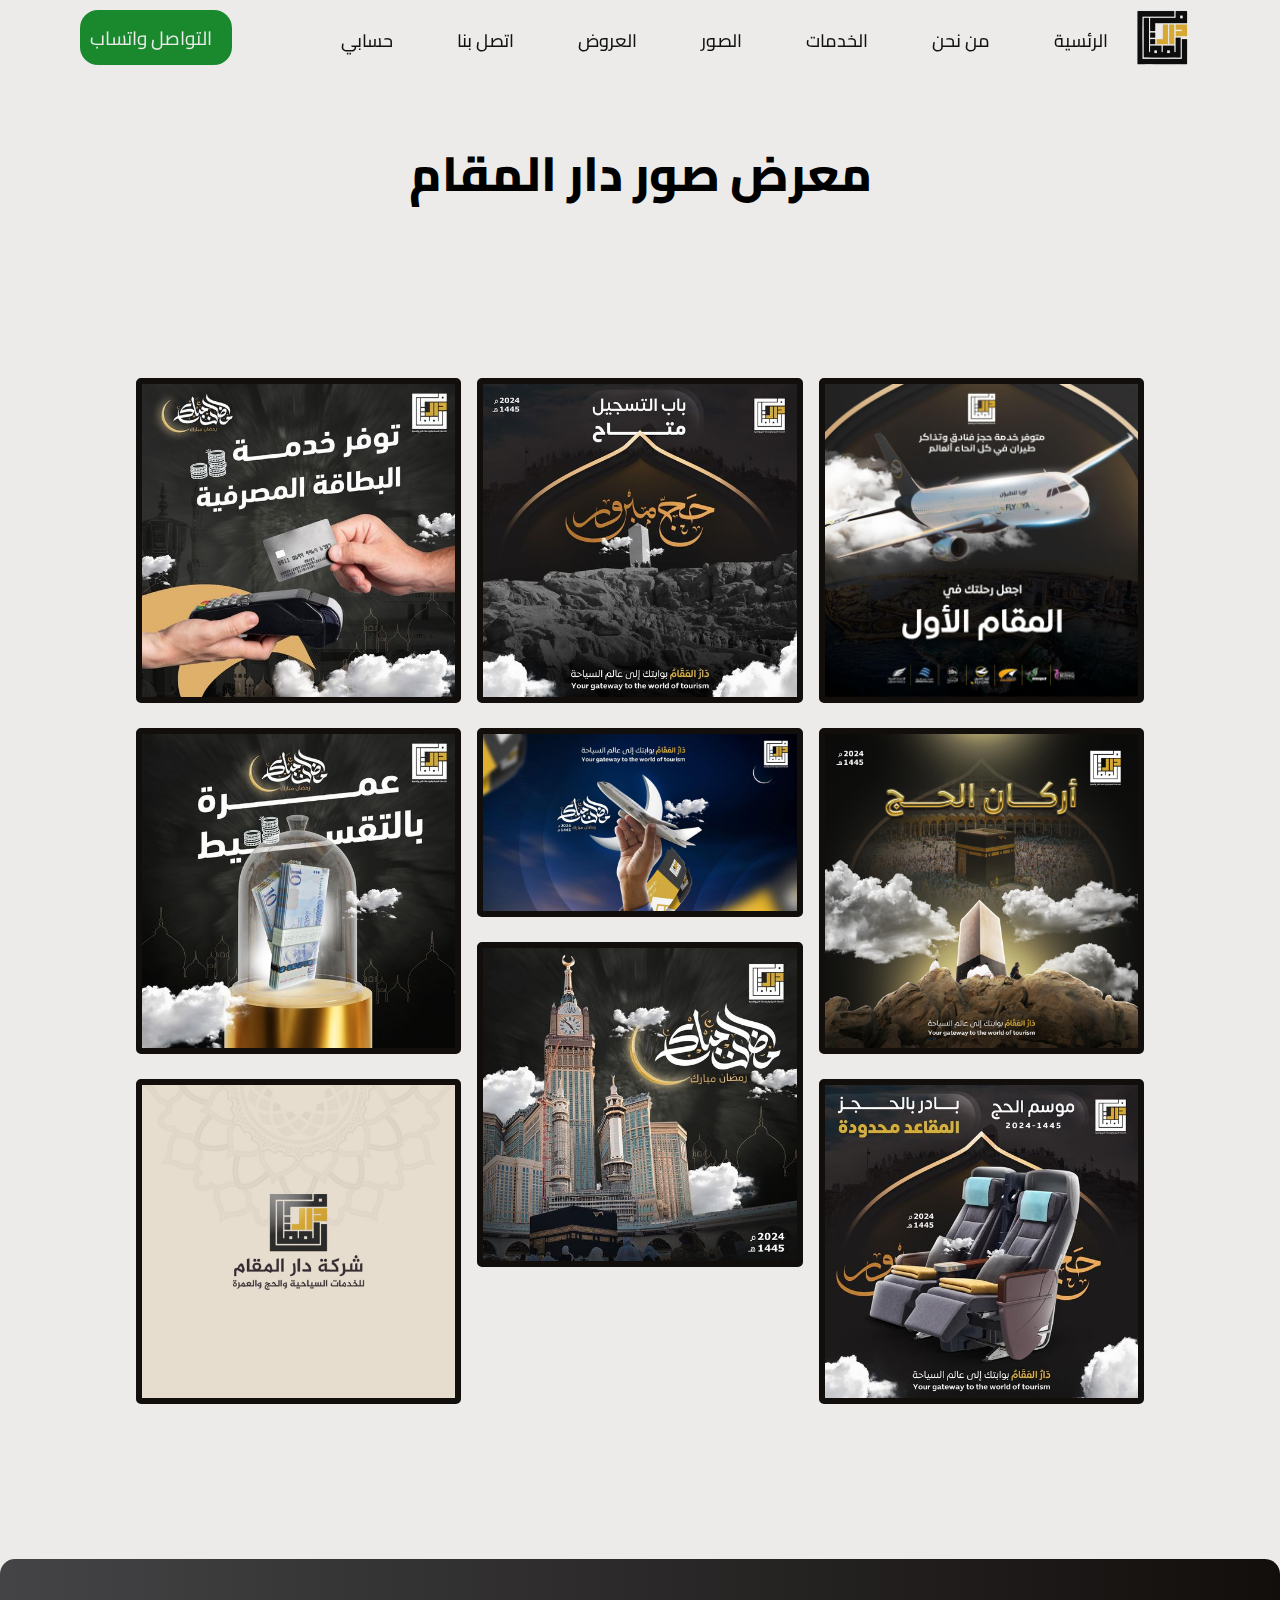
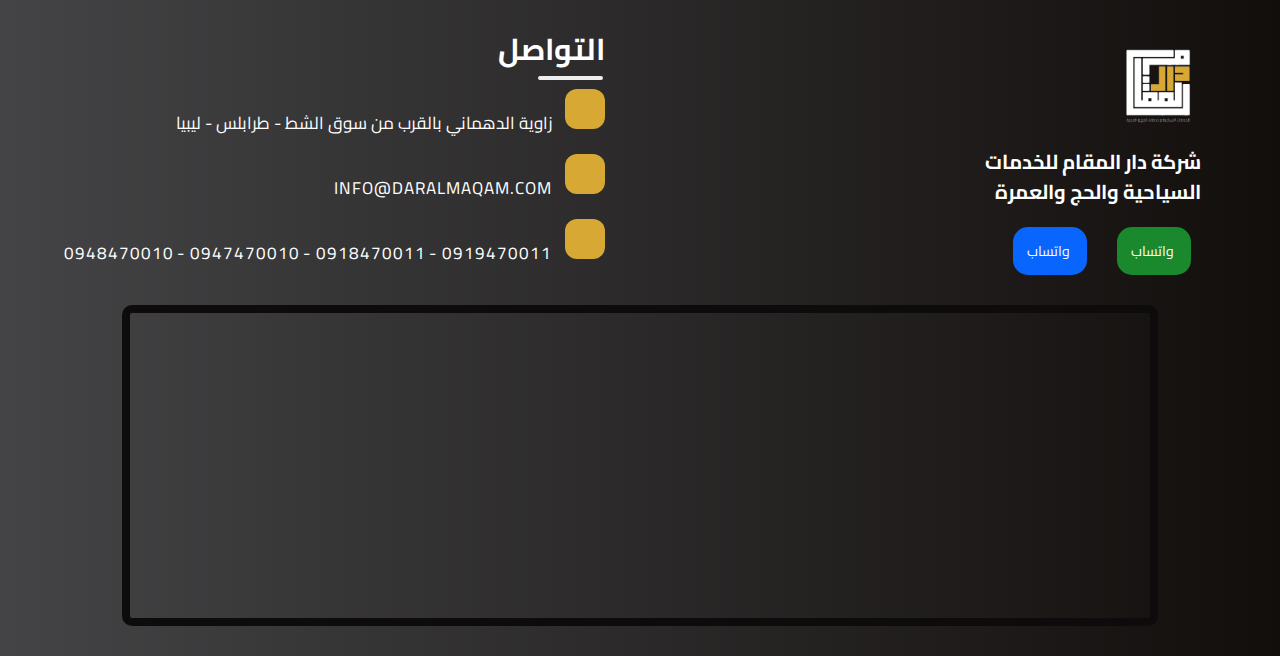
<file: gallery.html>
<!DOCTYPE html>
<html lang="ar" dir="rtl">

<head>
    <meta charset="UTF-8">
    <meta name="viewport" content="width=device-width, initial-scale=1.0">
    <meta name="description" content="دار المقام للخدمات السياحية وخدمات الحج والعمرة">
    <meta name="keywords" content="دار المقام| للخدمات السياحية | خدمات الحج |العمرة">
    <!--===========Ic.on Title ===========-->
    <link rel="icon" href="images/Screenshot 2024-06-11 222110.png" type="image/x-icon">
    <!--===========Font Awesome===========-->
    <link rel="stylesheet" href="https://cdnjs.cloudflare.com/ajax/libs/font-awesome/6.5.2/css/all.min.css"
        integrity="sha512-SnH5WK+bZxgPHs44uWIX+LLJAJ9/2PkPKZ5QiAj6Ta86w+fsb2TkcmfRyVX3pBnMFcV7oQPJkl9QevSCWr3W6A=="
        crossorigin="anonymous" referrerpolicy="no-referrer" />
    <!--===========Google font===========-->
    <link rel="preconnect" href="https://fonts.googleapis.com">
    <link rel="preconnect" href="https://fonts.gstatic.com" crossorigin>
    <link href="https://fonts.googleapis.com/css2?family=Cairo:wght@200..1000&display=swap" rel="stylesheet">
    <!--===========CSS===========-->
    <link rel="stylesheet" href="css/style.css">
    <title>دار المقام</title>
</head>

<body style="background: #ecebea;">

    <header class="herader">
        <nav class="nav container">
            <div class="nav_data">
                <a href="index.html" class="nav_logo">
                    <img src="images/logo-black.png" alt="logo">
                </a>

                <div class="nav_toggle" id="nav-toggle">
                    <i class="fa-solid fa-bars nav_burger"></i>
                    <i class="fa-regular fa-circle-xmark nav_close"></i>
                </div>
            </div>
            <!--=========== NAV MENU ===========-->
            <div class="nav_menu" id="nav_menu">
                <ul class="nav_list">
                    <li><a href="index.html" class="nav_link active" style="color: #111;">الرئسية</a></li>
                    <li><a href="index.html#about-home" class="nav_link" style="color: #111;">من نحن</a></li>
                    <li><a href="index.html#free-services" class="nav_link" style="color: #111;">الخدمات</a></li>
                    <li><a href="gallery.html" class="nav_link" style="color: #111;">الصور</a></li>
                    <li><a href="offers.html" class="nav_link" style="color: #111;">العروض</a></li>
                    <li><a href="index.html#contact-us" class="nav_link" style="color: #111;">اتصل بنا</a></li>
                    <li class="dropdown_item">
                        <div class="nav_link" style="color: #111;">
                            حسابي <i class="fa-solid fa-angle-down dropdown_arrow"></i>
                        </div>
                        <ul class="dropdown_menu">
                            <li>
                                <a href="https://www.facebook.com/Daralmaqamlibya" class="dropdown_link"
                                    target="_blank">
                                    <i class="fa-brands fa-facebook"></i> الفيس بوك
                                </a>
                            </li>

                            <li>
                                <a href="#" class="dropdown_link">
                                    <i class="fa-brands fa-square-instagram"></i> الانستقرام
                                </a>
                            </li>
                        </ul>
                    </li>
                    <div class="contant-whatsapp">
                        <i class="fa-brands fa-whatsapp"></i>
                        <a href="https://api.whatsapp.com/send?phone=%2B218917470011&context=ARC0IERL8RMAoKm1QoV1NxkzSPsUXqAsVSPw6ANFDDKjl6V0702wB0JZ2GRkLevTdqlP2ETvdhvFRmsedG4zKR6DYTUXHzaNE9y65rXJ8aDEKXXxdB2EudEOCLQF74Vc92gJZi_9yNHvpBUSp3nmzf36ag&source=FB_Page&app=facebook&entry_point=page_cta"
                            target="_blank" class="title-whatsapp">التواصل واتساب</a>
                    </div>
                </ul>
            </div>
        </nav>
    </header>

    <!--=========== HEADER ===========-->
   <section>
    <h1>معرض صور دار المقام </h1>
            <div class="images-gallery">
                <div class="column">
                    <div>
                        <img src="images/imag-1.jpg" alt="img">
                    </div>
                    <div>
                        <img src="images/imag-2.jpg" alt="img">
                    </div>
                    <div>
                        <img src="images/imag-3.jpg" alt="img">
                    </div>
                </div>
                <div class="column">
                    <div>
                        <img src="images/imag-4.jpg" alt="img">
                    </div>
                    <div>
                        <img src="images/imag-5.jpg" alt="img">
                    </div>
                    <div>
                        <img src="images/imag-6.jpg" alt="img">
                    </div>
                </div>
                <div class="column">
                    <div>
                        <img src="images/imag-7.jpg" alt="img">
                    </div>
                    <div>
                        <img src="images/imag-8.jpg" alt="img">
                    </div>
                    <div>
                        <img src="images/imag-9.jpg" alt="img">
                    </div>
                </div>
            </div>
        </section>
    <!--=============== Footer  Section =============== -->
    <footer>
        <div class="row">
            <div class="col">
                <img src="images/Screenshot 2024-06-11 222110.png" class="logo" alt="footer-image">
                <p>شركة دار المقام للخدمات السياحية والحج والعمرة</p>
                <div class="conte">

                    <div class="whats">
                        <a href="https://api.whatsapp.com/send?phone=%2B218917470011&context=ARC0IERL8RMAoKm1QoV1NxkzSPsUXqAsVSPw6ANFDDKjl6V0702wB0JZ2GRkLevTdqlP2ETvdhvFRmsedG4zKR6DYTUXHzaNE9y65rXJ8aDEKXXxdB2EudEOCLQF74Vc92gJZi_9yNHvpBUSp3nmzf36ag&source=FB_Page&app=facebook&entry_point=page_cta"
                            target="_blank">
                            <i class="fa-brands fa-whatsapp"></i>
                            <span>واتساب</span>
                        </a>
                    </div>
                    <div class="face">
                        <a href="https://www.facebook.com/Daralmaqamlibya" target="_blank">
                            <i class="fa-brands fa-facebook"></i>
                            <span>واتساب</span>
                        </a>
                    </div>
                </div>
            </div>
            <div class="contact">
                <h3 class="heading">التواصل</h3>
                <div class="address d-flex align-items-center">
                    <span class="icon">
                        <i class="fa-solid fa-location-dot"></i>
                    </span>
                    <span class="text">
                        <a href="https://www.google.com/maps/place/%D8%B4%D8%B1%D9%83%D8%A9+%D8%AF%D8%A7%D8%B1+%D8%A7%D9%84%D9%85%D9%82%D8%A7%D9%85+%D9%84%D9%84%D8%AE%D8%AF%D9%85%D8%A7%D8%AA+%D8%A7%D9%84%D8%B3%D9%8A%D8%A7%D8%AD%D9%8A%D8%A9+%D9%88+%D8%A7%D9%84%D8%AD%D8%AC+%D9%88%D8%A7%D9%84%D8%B9%D9%85%D8%B1%D8%A9%E2%80%AD/@32.8974737,13.213951,17.2z/data=!4m14!1m7!3m6!1s0x13a8937504288d27:0xa6338ef417bf30b4!2z2LTYsdmD2Kkg2K_Yp9ixINin2YTZhdmC2KfZhSDZhNmE2K7Yr9mF2KfYqiDYp9mE2LPZitin2K3ZitipINmIINin2YTYrdisINmI2KfZhNi52YXYsdip!8m2!3d32.8974824!4d13.2119363!16s%2Fg%2F11v9_gpd28!3m5!1s0x13a8937504288d27:0xa6338ef417bf30b4!8m2!3d32.8974824!4d13.2119363!16s%2Fg%2F11v9_gpd28?entry=ttu"
                            target="_blank">زاوية الدهماني بالقرب من سوق الشط - طرابلس - ليبيا </a>
                    </span>
                </div>
                <div class="email d-flex align-items-center">
                    <span class="icon">
                        <i class="fa-solid fa-envelope"></i>
                    </span>
                    <span class="text">
                        <a href="mailto:INFO@DARALMAQAM.COM">INFO@DARALMAQAM.COM</a>
                    </span>
                </div>
                <div class="phone d-flex align-items-center">
                    <span class="icon">
                        <i class="fa-solid fa-phone"></i>
                    </span>
                    <span class="text">
                        <a href="tel:+218919470011">0919470011 -</a>
                        <a href="tel:+2180918470011">0918470011 -</a>
                        <a href="tel:+2180947470010">0947470010 -</a>
                        <a href="tel:+2180948470010">0948470010 </a>
                    </span>
                </div>
            </div>
            <!--============= MAP ======== -->
            <div class="col-map">
                <iframe
                    src="https://www.google.com/maps/embed?pb=!1m14!1m8!1m3!1d3350.0262696788673!2d13.213951!3d32.8974737!3m2!1i1024!2i768!4f13.1!3m3!1m2!1s0x13a8937504288d27%3A0xa6338ef417bf30b4!2z2LTYsdmD2Kkg2K_Yp9ixINin2YTZhdmC2KfZhSDZhNmE2K7Yr9mF2KfYqiDYp9mE2LPZitin2K3ZitipINmIINin2YTYrdisINmI2KfZhNi52YXYsdip!5e0!3m2!1sar!2seg!4v1718307146288!5m2!1sar!2seg"
                    width="400" height="300" style="border:0;" allowfullscreen="" loading="lazy"
                    referrerpolicy="no-referrer-when-downgrade"></iframe>
            </div>
        </div>
    </footer>

    <!--===========MAIN JAVASCRIPT===========-->
    <script>
        let next2 = document.querySelector('.next-2');
        let prev2 = document.querySelector('.prev-2');
        let sliderr = document.querySelector('.containerss .slider');
        next2.addEventListener('click', function () {
            let sildes = document.querySelectorAll('.slides');
            sliderr.appendChild(sildes[0]);
        })
        prev2.addEventListener('click', function () {
            let sildes = document.querySelectorAll('.slides');
            sliderr.prepend(sildes[sildes.length - 1]);
        })
    </script>
    <script src="js/main.js"></script>
</body>

</html>
</file>
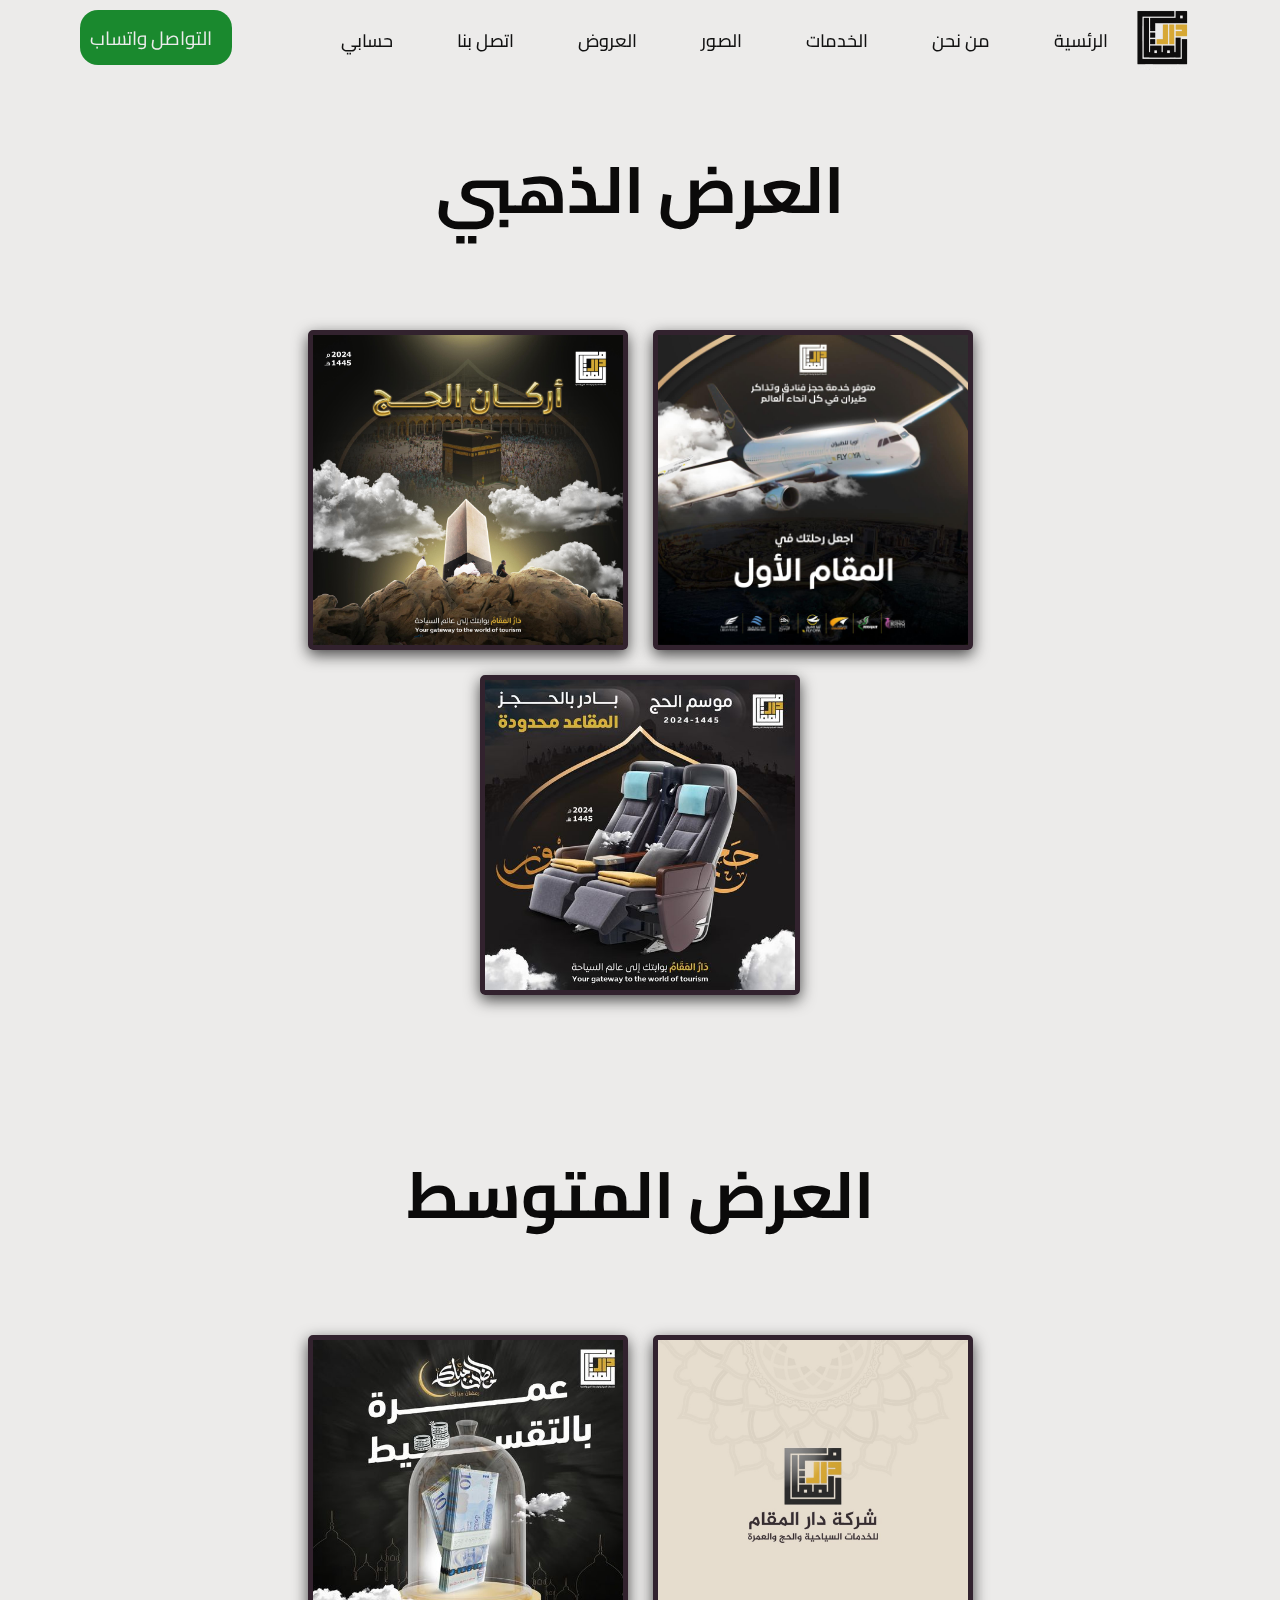
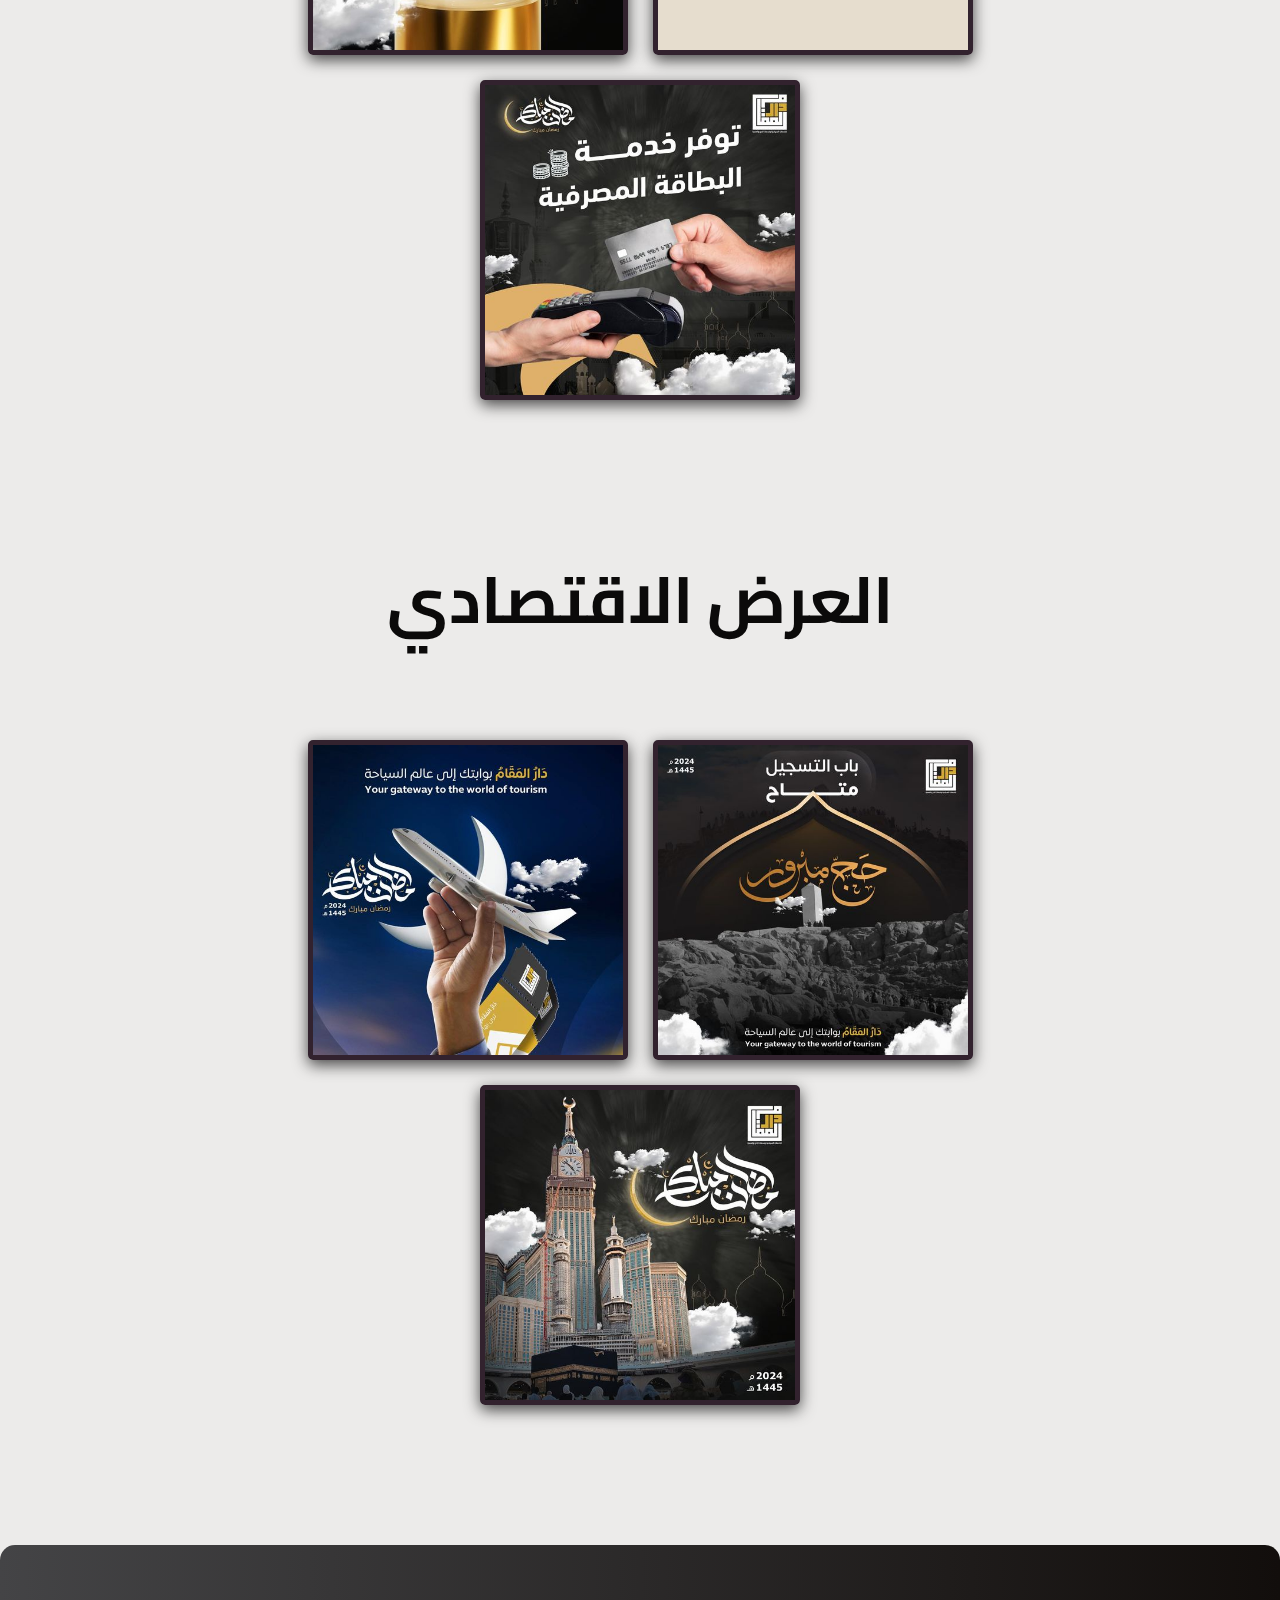
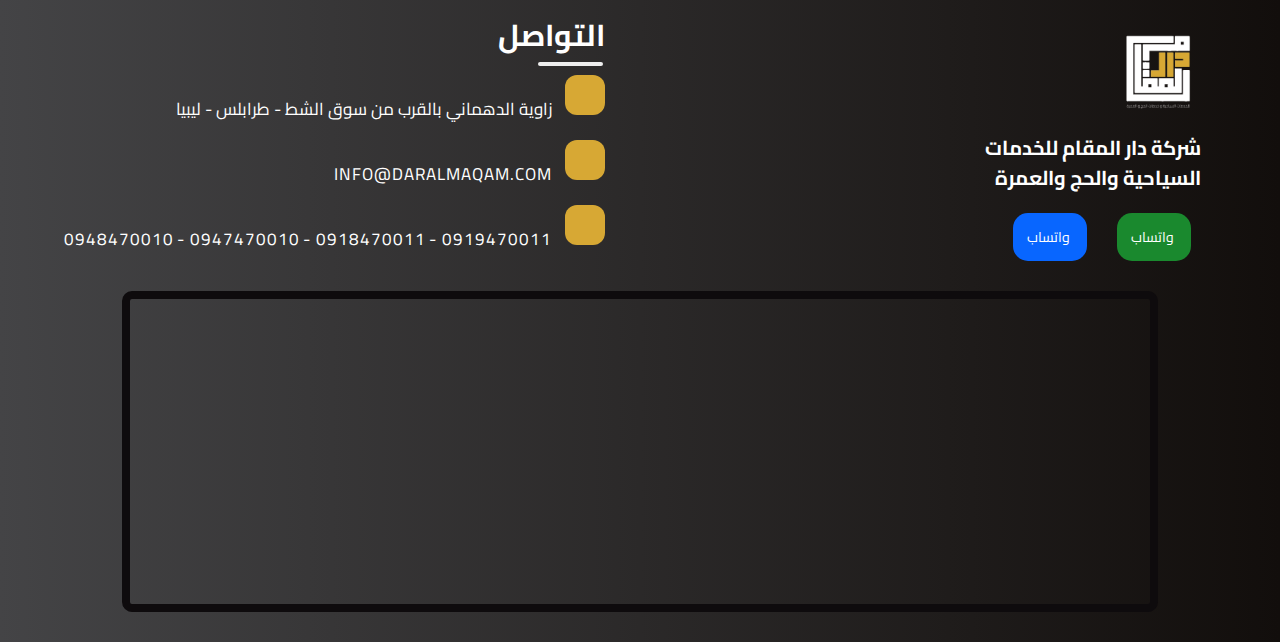
<file: offers.html>
<!DOCTYPE html>
<html lang="ar" dir="rtl">

<head>
    <meta charset="UTF-8">
    <meta name="viewport" content="width=device-width, initial-scale=1.0">
    <meta name="description" content="دار المقام للخدمات السياحية وخدمات الحج والعمرة">
    <meta name="keywords" content="دار المقام| للخدمات السياحية | خدمات الحج |العمرة">
    <!--===========Ic.on Title ===========-->
    <link rel="icon" href="images/Screenshot 2024-06-11 222110.png" type="image/x-icon">
    <!--===========Font Awesome===========-->
    <link rel="stylesheet" href="https://cdnjs.cloudflare.com/ajax/libs/font-awesome/6.5.2/css/all.min.css"
        integrity="sha512-SnH5WK+bZxgPHs44uWIX+LLJAJ9/2PkPKZ5QiAj6Ta86w+fsb2TkcmfRyVX3pBnMFcV7oQPJkl9QevSCWr3W6A=="
        crossorigin="anonymous" referrerpolicy="no-referrer" />
    <!--===========Google font===========-->
    <link rel="preconnect" href="https://fonts.googleapis.com">
    <link rel="preconnect" href="https://fonts.gstatic.com" crossorigin>
    <link href="https://fonts.googleapis.com/css2?family=Cairo:wght@200..1000&display=swap" rel="stylesheet">
    <!--===========CSS===========-->
    <link rel="stylesheet" href="css/style.css">
    <title>دار المقام</title>
</head>

<body style="background: #ecebea;">

    <!--=========== HEADER ===========-->
    <header class="herader">
        <nav class="nav container">
            <div class="nav_data">
                <a href="index.html" class="nav_logo">
                    <img src="images/logo-black.png" alt="logo">
                </a>

                <div class="nav_toggle" id="nav-toggle">
                    <i class="fa-solid fa-bars nav_burger"></i>
                    <i class="fa-regular fa-circle-xmark nav_close"></i>
                </div>
            </div>
            <!--=========== NAV MENU ===========-->
            <div class="nav_menu" id="nav_menu">
                <ul class="nav_list">
                    <li><a href="index.html" class="nav_link active" style="color: #111;">الرئسية</a></li>
                    <li><a href="index.html#about-home" class="nav_link" style="color: #111;">من نحن</a></li>
                    <li><a href="index.html#free-services" class="nav_link" style="color: #111;">الخدمات</a></li>
                    <li><a href="gallery.html" class="nav_link" style="color: #111;">الصور</a></li>
                    <li><a href="offers.html" class="nav_link" style="color: #111;">العروض</a></li>
                    <li><a href="index.html#contact-us" class="nav_link" style="color: #111;">اتصل بنا</a></li>
                    <li class="dropdown_item">
                        <div class="nav_link" style="color: #111;">
                            حسابي <i class="fa-solid fa-angle-down dropdown_arrow"></i>
                        </div>
                        <ul class="dropdown_menu">
                            <li>
                                <a href="https://www.facebook.com/Daralmaqamlibya" class="dropdown_link"
                                    target="_blank">
                                    <i class="fa-brands fa-facebook"></i> الفيس بوك
                                </a>
                            </li>

                            <li>
                                <a href="#" class="dropdown_link">
                                    <i class="fa-brands fa-square-instagram"></i> الانستقرام
                                </a>
                            </li>
                        </ul>
                    </li>
                    <div class="contant-whatsapp">
                        <i class="fa-brands fa-whatsapp"></i>
                        <a href="https://api.whatsapp.com/send?phone=%2B218917470011&context=ARC0IERL8RMAoKm1QoV1NxkzSPsUXqAsVSPw6ANFDDKjl6V0702wB0JZ2GRkLevTdqlP2ETvdhvFRmsedG4zKR6DYTUXHzaNE9y65rXJ8aDEKXXxdB2EudEOCLQF74Vc92gJZi_9yNHvpBUSp3nmzf36ag&source=FB_Page&app=facebook&entry_point=page_cta"
                            target="_blank" class="title-whatsapp">التواصل واتساب</a>
                    </div>
                </ul>
            </div>
        </nav>
    </header>
    <section class="">
        <div class="continer-offer">
            <h1> العرض الذهبي </h1>
            <div class="imge-container">
                <div class="imag">
                    <img src="images/imag-1.jpg" alt="">
                </div>
                <div class="imag">
                    <img src="images/imag-2.jpg" alt="">
                </div>
                <div class="imag">
                    <img src="images/imag-3.jpg" alt="">
                </div>
            </div>
            <div class="popup-image">
                <span>&times;</span>
                <img src="images/imag-1.jpg" alt="">
            </div>
        </div>
        <div class="continer-offer">
            <h1> العرض المتوسط </h1>
            <div class="imge-container">
                <div class="imag">
                    <img src="images/imag-9.jpg" alt="">
                </div>
                <div class="imag">
                    <img src="images/imag-8.jpg" alt="">
                </div>
                <div class="imag">
                    <img src="images/imag-7.jpg" alt="">
                </div>
            </div>
        </div>
        <div class="continer-offer">
            <h1> العرض الاقتصادي </h1>
            <div class="imge-container">
                <div class="imag">
                    <img src="images/imag-4.jpg" alt="">
                </div>
                <div class="imag">
                    <img src="images/imag-5.jpg" alt="">
                </div>
                <div class="imag">
                    <img src="images/imag-6.jpg" alt="">
                </div>
            </div>
        </div>
    </section>

    <!--=============== Footer  Section =============== -->
    <footer>
        <div class="row">
            <div class="col">
                <img src="images/Screenshot 2024-06-11 222110.png" class="logo" alt="footer-image">
                <p>شركة دار المقام للخدمات السياحية والحج والعمرة</p>
                <div class="conte">

                    <div class="whats">
                        <a href="https://api.whatsapp.com/send?phone=%2B218917470011&context=ARC0IERL8RMAoKm1QoV1NxkzSPsUXqAsVSPw6ANFDDKjl6V0702wB0JZ2GRkLevTdqlP2ETvdhvFRmsedG4zKR6DYTUXHzaNE9y65rXJ8aDEKXXxdB2EudEOCLQF74Vc92gJZi_9yNHvpBUSp3nmzf36ag&source=FB_Page&app=facebook&entry_point=page_cta"
                            target="_blank">
                            <i class="fa-brands fa-whatsapp"></i>
                            <span>واتساب</span>
                        </a>
                    </div>
                    <div class="face">
                        <a href="https://www.facebook.com/Daralmaqamlibya" target="_blank">
                            <i class="fa-brands fa-facebook"></i>
                            <span>واتساب</span>
                        </a>
                    </div>
                </div>
            </div>
            <div class="contact">
                <h3 class="heading">التواصل</h3>
                <div class="address d-flex align-items-center">
                    <span class="icon">
                        <i class="fa-solid fa-location-dot"></i>
                    </span>
                    <span class="text">
                        <a href="https://www.google.com/maps/place/%D8%B4%D8%B1%D9%83%D8%A9+%D8%AF%D8%A7%D8%B1+%D8%A7%D9%84%D9%85%D9%82%D8%A7%D9%85+%D9%84%D9%84%D8%AE%D8%AF%D9%85%D8%A7%D8%AA+%D8%A7%D9%84%D8%B3%D9%8A%D8%A7%D8%AD%D9%8A%D8%A9+%D9%88+%D8%A7%D9%84%D8%AD%D8%AC+%D9%88%D8%A7%D9%84%D8%B9%D9%85%D8%B1%D8%A9%E2%80%AD/@32.8974737,13.213951,17.2z/data=!4m14!1m7!3m6!1s0x13a8937504288d27:0xa6338ef417bf30b4!2z2LTYsdmD2Kkg2K_Yp9ixINin2YTZhdmC2KfZhSDZhNmE2K7Yr9mF2KfYqiDYp9mE2LPZitin2K3ZitipINmIINin2YTYrdisINmI2KfZhNi52YXYsdip!8m2!3d32.8974824!4d13.2119363!16s%2Fg%2F11v9_gpd28!3m5!1s0x13a8937504288d27:0xa6338ef417bf30b4!8m2!3d32.8974824!4d13.2119363!16s%2Fg%2F11v9_gpd28?entry=ttu"
                            target="_blank">زاوية الدهماني بالقرب من سوق الشط - طرابلس - ليبيا </a>
                    </span>
                </div>
                <div class="email d-flex align-items-center">
                    <span class="icon">
                        <i class="fa-solid fa-envelope"></i>
                    </span>
                    <span class="text">
                        <a href="mailto:INFO@DARALMAQAM.COM">INFO@DARALMAQAM.COM</a>
                    </span>
                </div>
                <div class="phone d-flex align-items-center">
                    <span class="icon">
                        <i class="fa-solid fa-phone"></i>
                    </span>
                    <span class="text">
                        <a href="tel:+218919470011">0919470011 -</a>
                        <a href="tel:+2180918470011">0918470011 -</a>
                        <a href="tel:+2180947470010">0947470010 -</a>
                        <a href="tel:+2180948470010">0948470010 </a>
                    </span>
                </div>
            </div>
            <!--============= MAP ======== -->
            <div class="col-map">
                <iframe
                    src="https://www.google.com/maps/embed?pb=!1m14!1m8!1m3!1d3350.0262696788673!2d13.213951!3d32.8974737!3m2!1i1024!2i768!4f13.1!3m3!1m2!1s0x13a8937504288d27%3A0xa6338ef417bf30b4!2z2LTYsdmD2Kkg2K_Yp9ixINin2YTZhdmC2KfZhSDZhNmE2K7Yr9mF2KfYqiDYp9mE2LPZitin2K3ZitipINmIINin2YTYrdisINmI2KfZhNi52YXYsdip!5e0!3m2!1sar!2seg!4v1718307146288!5m2!1sar!2seg"
                    width="400" height="300" style="border:0;" allowfullscreen="" loading="lazy"
                    referrerpolicy="no-referrer-when-downgrade"></iframe>
            </div>
        </div>
    </footer>
    <!--===========MAIN JAVASCRIPT===========-->
    <script src="js/main.js"></script>
    <script>

        document.querySelectorAll('.imge-container img').forEach(img => {
            img.onclick = () => {
                document.querySelector('.popup-image').style.display = "block";
                document.querySelector('.popup-image img').src = img.getAttribute('src');
            }
        })
        document.querySelector('.popup-image span').onclick = () => {
            document.querySelector('.popup-image').style.display = "none";
        }

    </script>
</body>

</html>
</file>
<file: css/style.css>
* {
    margin: 0;
    padding: 0;
    box-sizing: border-box;
}
html {
    scroll-behavior: smooth;
}
body {
    font-family: "Cairo", sans-serif;
    background-color: #fbfbfb;
}
::selection {
    background-color: #32222e;
    color: #fff;
}

/* ========== REST ============ */
ul {
    list-style: none;
}
a {
    text-decoration: none;
}

::-webkit-scrollbar {
    width: 14px;
}
::-webkit-scrollbar-track {
    background: #ffffff68;
}
::-webkit-scrollbar-thumb {
    background-image: linear-gradient(to right, #434343 0%, black 100%);
    border-radius: 15px;
    cursor: grabbing;
}

/* ==========  CSS CLASSES ============ */
.container {
    max-width: 1120px;
    margin-inline:1.5rem;
}

/* ========== HEADER ============ */
header {
    position: fixed;
    top: 0;
    left: 0;
    width: 100%;
    z-index: 999999;
}
header.sticky {
    background-color: rgba(247, 244, 244, 0.696);
    backdrop-filter: blur(7px);
    box-shadow: 0 2px 16px hsla(220, 32%,8%, .3); 
}
header.sticky ul li .nav_link {
    color: #000;
}
header.sticky ul li .nav_link:hover ,
header.sticky ul li .nav_link.active {
    color: #d7a834 !important;
}

/* ============ NAV ============== */
.nav_burger,
.nav_close {
    color: rgb(0, 0, 0);
}
.nav_data {
    height: 100%;
    display: flex;
    justify-content: space-between;
    align-items: center;
}
.nav_logo {
    display: inline-flex;
    align-items: center;
    column-gap: .25rem;
}
.nav_logo img {
    width: 75px;
    height: 76px;
    border-radius: 3.5px;
}
.nav_toggle {
    position: relative;
    width: 32px;
    height: 32px;
}
.nav_burger,
.nav_close{
    position: absolute;
    width: max-content;
    height: max-content;
    inset: 0;
    margin: auto;
    font-size: 1.25rem;
    cursor: pointer;
    transition: opacity .1s, transform .4s;
}
.nav_close {
    opacity: 0;
}

/* ====== Navigation for mobile devices ====== */
@media screen and (max-width: 1118px) {
    header.sticky ul li a {
        color: #000;
    }
    .nav_menu {
        position: absolute;
        right: 0;
        top: 3.7rem;
        width: 100%;
        background-color: grey;
        height: calc(100vh - 3.5rem);
        overflow: auto;
        pointer-events: none;
        opacity: 0;
        transition: top .4s, opacity .3s;
    }
    .nav_menu::-webkit-scrollbar {
        width: 0;
    }
    .nav_list {
        background-color: rgba(247, 244, 244, 0.696);
        backdrop-filter: blur(7px);
         padding-top: 1rem;
    }
}
.nav_link {
    color: #fffcfc;
    font-weight: 500;
    font-size: 18px;
    padding: 1.25rem 1.5rem;
    display: flex;
    justify-content: space-between;
    align-items: center;
    transition: background-color 0.3s;
}
.nav_link:hover,
.nav_link.active{
    color: #d7a834;
}

/*========== Contant-Whatsapp ==========*/
.contant-whatsapp {
    background-color: #1a892e;
    padding: 10px;
    color: white;
}
.contant-whatsapp i{
    margin-left: 10px;
}
.contant-whatsapp .title-whatsapp {
    color: rgb(236, 236, 236) ;
    font-size: 19px;
}
.contant-whatsapp:hover {
    background-color: #187b2a;
    box-shadow: 0 2px 16px hsla(220, 32%,8%, .3);
}

/*========== show menu ==========*/
.show-menu {
    opacity: 1;
    top: 4.5rem;
    pointer-events: initial;
}

/*========== show-icon =============*/
.show-icon .nav_burger {
    opacity: 0;
    transform: rotate(90deg);
}
.show-icon .nav_close {
    opacity: 1;
    transform: rotate(90deg);
}
/* ========== DROPDOMN ============ */
.dropdown_item {
    cursor: pointer;
}
.dropdown_item ul {
    background-color: #f7f4f4b1;
    border-radius: 10px;
    backdrop-filter: blur(5px);
}
.dropdown_arrow {
    font-size: 1.25rem;
    transition: transform .4S;
    margin-top: 8px;
}
.dropdown_link {
    padding: 1.25rem  1.25rem 1.25rem 2.5rem;
    color: #000000f2 ;
    display: flex;
    align-items: center;
    column-gap: .5rem;
    font-weight: 400;
    transition: background-color .3s ;
}
.dropdown_link i {
    font-size: 1.25rem;
    margin-left: 1px;
}
.dropdown_link:hover {
    color: #d7a834;
}
.dropdown_menu {
    max-height: 0;
    overflow: hidden;
    transition: max-height .4s ease-out;
}

/*======= show dropdown menu & submenu =======*/
.dropdown_item:hover .dropdown_menu {
    max-height: 135px;
    transition: max-height .4s ease-in;
}
.dropdown_item:hover .dropdown_arrow {
    transform: rotate(180deg);
}

/* ========== BREAKPOINTS ============ */
@media screen and (max-width: 340px) {
    .nav_link {
        color: #000;
    }
    .container {
        margin-inline: 1rem;
    }

    .nav_link {
        padding-inline: 1rem;
    }
}
@media  (min-width: 341px) and (max-width: 1117px) {
    .nav_link {
        color: #000;
    }
}
@media screen and (min-width: 1118px) {
    .container {
        margin-inline: auto;
    }
    .nav {
        height: calc( 3rem + 2rem);
        display: flex;
        justify-content: space-between;
    }
    .nav_toggle{
        display: none;
    }
    .nav_list {
        width: 108%;
        height: 100%;
        display: flex;
        column-gap: 4rem;
    }
    .nav_link {
        height: 100%;
        padding: 0;
        justify-content: initial;
        column-gap: .25rem;
    }
    .dropdown_item{
        position: relative;
    }
    .dropdown_menu{
        max-height: initial;
        overflow: initial;
        position: relative;
        left: 0;
        top: 5;
        opacity: 0;
        pointer-events: none;
        transition: opacity 0.3s, top 3s;
    }
    .dropdown_link {
        padding-inline: 1rem 3.5rem;
    }
    .dropdown_item:hover .dropdown_menu{
        opacity: 1;
        pointer-events: initial;
        transition: top .3s;
    }
    .contant-whatsapp {
        margin-top: 10px;
        padding: 10px;
        margin-right: -57px;
        border-radius: 18px;
        height: 55px;
    }
    .contant-whatsapp .title-whatsapp {
        color: #ececec ;
        font-size: 19px;
    }
}
/*================ scroll TO Top =====================*/
#myBtn {
    display: none;
    position: fixed;
    bottom: 20px;
    right: 30px;
    z-index: 99;
    font-size: 18px;
    border: none;
    outline: none;
    background-image: linear-gradient(to right, #434343 0%, black 100%);
    color: white;
    cursor: pointer;
    padding: 15px;
    border-radius: 4px;
  }

/* ============= SLIDER-HOME ========  */
.slider{
    height: 100vh;
    position: relative;
}
.slider .list .item{
    position: absolute;
    inset: 0 0 0 0;
    overflow: hidden;
    opacity: 0;
    transition: .5s;
}
.slider .list .item img{
    width: 100%;
    height: 100%;
    object-fit: cover;
}
.slider .list .item::after{
    content: '';
    width: 100%;
    height: 100%;
    position: absolute;
    left: 0;
    bottom: 0;
    background-image: linear-gradient(
        to top, #000 10%, transparent
    );
}
.slider .list .item .content{
    position: absolute;
    right: 12%;
    top: 16%;
    width: 500px;
    max-width: 80%;
    z-index: 1;
}
.slider .list .item .content p:nth-child(1){
    text-transform: uppercase;
    letter-spacing: 10px;
}
.slider .list .item .content h2{
    font-size: 100px;
    margin: 0;
}
.slider .list .item.active{
    opacity: 1;
    z-index: 10;
}
@keyframes showContent {
    to{
        transform: translateY(0);
        filter: blur(0);
        opacity: 1;
    }
}
.slider .list .item.active p:nth-child(1),
.slider .list .item.active h2,
.slider .list .item.active p:nth-child(3){
    transform: translateY(30px);
    filter: blur(20px);
    opacity: 0;
    color: #ffffff;
    animation: showContent .5s .7s ease-in-out 1 forwards;
}
.slider .list .item.active h2{
    animation-delay: 1s;
    margin-top: -20px;
}
.slider .list .item.active p:nth-child(3){
    animation-duration: 1.3s;
}
.arrows{
    position: absolute;
    top: 30%;
    right: 50px;
    z-index: 100;
    display: none;
}
.arrows button{
    background-color: #eee5;
    border: none;
    font-family: monospace;
    width: 40px;
    height: 40px;
    border-radius: 5px;
    font-size: x-large;
    color: #eee;
    transition: .5s;
}
.arrows button:hover{
    background-color: #eee;
    color: black;
}
.thumbnail{
    position: absolute;
    bottom: 50px;
    z-index: 11;
    display: flex;
    gap: 10px;
    width: 100%;
    height: 250px;
    padding: 0 50px;
    box-sizing: border-box;
    overflow: auto;
    justify-content: center;
}
.thumbnail::-webkit-scrollbar{
    width: 0;
}
.thumbnail .item{
    width: 150px;
    height: 220px;
    filter: brightness(.5);
    transition: .5s;
    flex-shrink: 0;
}
.thumbnail .item img{
    width: 100%;
    height: 100%;
    object-fit: cover;
    border-radius: 10px;
}
.thumbnail .item.active{
    filter: brightness(1.5);
}
.thumbnail .item .content{
    position: absolute;
    inset: auto 10px 10px 10px;
    color: #fff;
}
@media screen and (max-width: 678px) {
    .thumbnail{
        justify-content: start;
    }
    .slider .list .item .content h2{
        font-size: 60px;
    }
    .arrows{
        top: 10%;
    }
}

/*=============  SLIDER-HOME ========*/
.about-home{
    padding-top: 100px;
    padding-bottom: 160px;
    width: 95%;
    overflow: hidden;
    position: relative;
}
.about-home .container {
    max-width: 1360px;
}
.row {
    display: flex;
    align-items: center;
    justify-content: space-between;
    flex-direction: row;
    flex-wrap: wrap;
}
.col-lg {
    width: 43%;
}
.col-lg .contents p span {
    font-weight: bold;
    margin: 0 3px;
}
.col-lg .video {
    position: relative;
    width: fit-content;
}
.col-lg .video .myvideo {
    width: 490px;
    border: 9px solid #000000ef;
    border-radius: 15px;
    box-shadow: -17px -11px 21px #6e6e6e;
}
.col-lg .contents h2 {
    font-size: 30px;
    margin-bottom: 25px;
}

@media (max-width: 1135px) {
    .about-home{
        padding-right: 0px;
        width: 96%;
    }
    .about-home .container {
        max-width: 760px;
    }
    .col-lg .video .myvideo {
        width: 447px;
        
        border: 8px solid #000000ef;
    }
    .col-lg .contents h2 {
        font-size: 25px;
    }
}
@media (min-width: 965px) {
    .thumbnail {
        bottom: 0px;
    }    
}
@media (max-width: 965px) {
    .thumbnail {
        bottom: 5px;
    }    
    .row {
        flex-direction:column;
        gap: 50px;
    }
    .col-lg {
        width: 100%;
    }
    .about-home{
        padding: 100px 0px;
        padding-bottom: 180px;
    }
    .col-lg .video .myvideo {
        width: 90%;
    }

}
@media (max-width: 400px) {
    .col-lg .contents h2 {
        font-size: 25px;
        font-weight: 600;
    }
    .col-lg .contents p {
        font-size: 14px;
    }
    .col-lg .video .myvideo {
        width: 100%;
    }
}

/* =============== SERVICE =============== */
.service {
    text-align: center;
  }
  
.service .section-title {
    margin-bottom: 15px;
}

.service .section-text { margin-bottom: 45px; }
  
.service-list {
    display: grid;
    gap: 40px;
  }
.service .card-icon {
    width: max-content;
    margin-inline: auto;
    color: var(--sonic-silver);
    font-size: 60px;
    margin-bottom: 20px;
  }
.service .card-icon i {
    color: #d7a834;
  }
.service .card-title { margin-bottom: 12px; }
.card-text {
    color: var(--sonic-silver);
    line-height: 1.6;
    max-width: 250px;
    margin-inline: auto;
}
@media (min-width: 630px) {
.service .section-title {
    font-size: 30px;
    }
.service-list {
    grid-template-columns: 1fr 1fr;
    gap: 30px;
    }
  }
@media (min-width: 1165px) {
.service .section-title {
    margin-bottom: 35px;
    font-size: 35px;
}
.service-list {
    grid-template-columns: repeat(4, 1fr);
    gap: 30px;
    }
 }  
.free-services {
    padding: 120px 0;
    padding-bottom: 0;
    padding-bottom: 0;
    overflow: hidden;
    background-color: #f6f6f686;
}
.free-services .container {
    max-width: 1120px;
    margin-inline: 1.5rem;
}
.free-services .container .special-heading {
    font-size: 35px;
}
.loader {
    width: 0;
    height: 4.8px;
    display: inline-block;
    position: relative;
    background: #32222e;
    box-shadow: 0 0 10px #32222e;
    box-sizing: border-box;
    animation: animFw 8s linear infinite;
}
.loader::after,
.loader::before {
    content: '';
    width: 10px;
    height: 1px;
    background: #32222e;
    position: absolute;
    top: 10px;
    left: -10px; 
    opacity: 0;
    transform: rotate(-45deg) translateX(0px);
    box-sizing: border-box;
    animation: coli1 0.3s linear infinite;
}
.loader::before {
    top: -4px;
    transform: rotate(45deg);
    animation: coli2 0.3s linear infinite;
}
@keyframes animFw {
    0% {
        width: 0;
    }

    100% {
        width: 287px;
    }
}
@keyframes coli1 {
    0% {
        transform: rotate(45deg) translateX(0px);
        opacity: 0.7;
    }

    100% {
        transform: rotate(-45deg) translateX(45px);
        opacity: 0;
    }
}
@keyframes coli2 {
    0% {
        transform: rotate(-45deg) translateX(0px);
        opacity: 1;
    }

    100% {
        transform: rotate(45deg) translateX(45px);
        opacity: 0.7;
    }
}

/*=============== free-services ===============*/
.free-services {
    overflow: hidden;
    background-color: #ffffff86;
}
.free-services .container {
    max-width: 1120px;
    margin-inline: 1.5rem;
    text-align: right; 
}
.free-services .container .special-heading {
    font-size: 35px;
    text-align: right;
}
.cards-container {
    margin: 70px 0 0 0;
    display: grid;
    grid-template-columns: repeat(4, 1fr);
    gap: 10px;
    justify-items: center;
}
section.card {
    margin: 20px 0;
    position: relative;
    width: 250px;
    height: 250px;
    background-image: linear-gradient(to top, #f3e7e9 0%, #e3eeff 99%, #e3eeff 100%);
    border-radius: 10px;
    display: flex;
    align-items: center;
    justify-content: center;
    overflow: hidden;
    border: 4px solid #32222e;
    cursor: default;
    perspective: 1000px;
    transition: all 0.8s cubic-bezier(0.175, 0.885, 0.32, 1.275);
}
.card:hover {
    transform: scale(1.05);
    box-shadow: 0 8px 16px #000000;
    background-color: #f2f2f2;
    color: #ffffff;
}
.back-content {
    display: flex;
    flex-direction: column;
    justify-content: center;
    align-items: center;
    gap: 10px;
}
.back-content i {
    font-size: 60px;
    color: linear-gradient(to right, #434343 0%, black 100%);
}
.card__content {
    color: #000000;
    position: absolute;
    top: 0;
    left: 0;
    width: 100%;
    height: 100%;
    padding: 20px;
    box-sizing: border-box;
    background-color: #ffffff;
    transform: rotateX(-90deg);
    transform-origin: bottom;
    transition: all 0.6s cubic-bezier(0.175, 0.885, 0.32, 1.275);
}
.card:hover .card__content {
    transform: rotateX(0deg);
}
.card__title {
    margin: 0;
    padding-left: 5px;
    font-size: 24px;
    color: #000000;
    font-weight: 700;
}
.card__description {
    margin: 20px 0 0;
    font-size: 15px;
    color: #000000;
    line-height: 1.4;
}

@media (max-width: 1200px) {
    .cards-container {
        grid-template-columns: repeat(3, 1fr);
    }
}

@media (max-width: 900px) {
    .cards-container {
        grid-template-columns: repeat(2, 1fr);
    }
}

@media (max-width: 600px) {
    
    .cards-container {
        grid-template-columns: 1fr;
    }
}

/* =============== CONTENT-US =============== */
.contact-us {
    margin-top: 100px;
}
.contact-us .container {
    display: flex;
    justify-content: space-between;
    align-items: center;
}
.bac .special-heading {
    margin-bottom: 15px;
}
.bac .special-heading span {
    font-size: 70px;
}
.bac p {
    margin-top: 15px;
    font-size: 20px;
}
.contact-form {
    margin-top: 100px;
    width: 460px;
    background: #FFF;
    box-shadow: 0 0 80px #1f1e452e;
    backdrop-filter: blur(23px);
    border-radius: 16px;
    padding: 50px 20px;
}
.contact-form .form-group input{
    display: block;
    width: 100%;
    padding: 15px;
    margin: 20px 0;
    border-radius: 5px;
    font-size: 17px;
    font-weight: bold;
    outline: none;
    background-color: #FFF;
    border:2px solid #6a6a6a;
    box-shadow: 0 0 15px #e4e4e4;
    transition: border .2s ease-in-out;
}
.contact-form .form-group textarea{
    display: block;
    width: 100%;
    height: 120px;
    padding: 10px;
    margin-bottom: 10px;
    border-radius: 5px;
    font-size: 18px;
    font-style:normal;
    font-weight: 900;
    outline: none;
    resize: none;
    background-color: #FFF;
    border:2px solid #6a6a6a;
    box-shadow: 0 0 15px #e4e4e4;
    transition: border .2s ease-in-out;
}

/* =============== textarea-scrollbar =============== */
textarea::-webkit-scrollbar {
    width: 11px;
}
textarea::-webkit-scrollbar-track {
    background: #ffffff68;
}
textarea::-webkit-scrollbar-thumb {
    background-image: linear-gradient(to right, #434343 0%, black 100%);
    border-radius: 15px;
    cursor: grabbing;
}
.contact-form .brand-btn{
    text-decoration: none;
    outline: none;
    width: 100%;
    border: none;
    cursor: pointer;
    padding: 15px 25px;
    border-radius: 10px;
    background-image: linear-gradient(to right, #434343 0%, black 100%);
    color: #FFF;
}
::placeholder {
    color: #757575;
    font-size: 19px;
    font-weight: 500;
}
@media (max-width: 750px){
    .contact-us .container {
        flex-direction: column;
    }
}
@media (max-width: 490px){
    .contact-form {
        width: 360px;
    }
}
@media (max-width: 380px){
    .contact-form {
        width: 250px;
    }
}

/*=================== Footer ===================*/
footer {
    width: 100%;
    position: relative;
    bottom: 0;
    margin-top: 130px;
    background: linear-gradient(to right, #444446, #120e0c) ;
    color: #fff;
    padding: 100px 0 0px;
    border-top-left-radius: 15px;
    border-top-right-radius: 15px;
    font-size: 14px;
    line-height: 20px;
}
.row {
    position: relative;
    bottom: 30px;
    width: 90%;
    margin: auto;
    display: flex;
    flex-wrap: wrap;
    align-items: flex-start;
    justify-content: space-between;
}
.col {
    flex-basis: 25%;
    padding: 10px;
}
.col .logo {
    width: 95PX;
    margin-bottom: 10px;
}
.col p {
    font-size: 20px;
    font-weight: bold;
    line-height: 30px;
    margin-right: 5px;
}
.col .conte {
    display: flex;
    flex-direction: row;
}
.col .whats {
    background-color: #1a892e;
    color: white;
    padding: 14px;
    margin: 20px 15px;
    border-radius: 15px;
    cursor: pointer;
    width: fit-content;
    display: flex;
    flex-direction: row;
}
.col .face {
    background-color: #0866ff;
    color: white;
    padding: 14px;
    margin: 20px 15px;
    border-radius: 15px;
    cursor: pointer;
    width: fit-content;
    display: flex;
    flex-direction: row;
}
.col .whats a,
.col .face a {
    color: #fff;
}
.col .whats span ,
.col .face span{
    margin-right: 3px;
}

footer .heading{
    font-size: 30px;
    color:#FFF;
    position: relative;
    margin: 0;
    padding: 10px 0;
    margin-bottom: 20px;
}
footer .heading:after{
    content: "";
    position: absolute;
    right:2px;
    top: 47px;
    bottom: 0;
    width: 65px;
    height: 4px;
    border-radius: 10px;
    background-color: #eeeeee;
}
footer .contact .phone,
footer .contact .email,
footer .contact .address{
    margin-bottom: 20px;
}

footer .contact .icon{
    width: 40px;
    height: 40px;
    display: inline-block;
    text-align: center;
    line-height: 40px;
    border-radius: 12px;
    background-color: #d7a834;
    margin-left: 10px;
}
footer .contact .text{
    width:80%
}
footer .contact .text a{
    font-size: 17px;
    letter-spacing: 1px;
}
footer .contact .icon i{
    font-size: 18px;
}
footer .contact a{
    text-decoration: none;
    color: #FFF;
    font-size: 15px;
    font-weight: 400;
}
.col-map{
    border: 8px solid #0e0b0d;
    border-radius: 10px;
}

@media (max-width:1285px) {
    .col-map{
        border: 8px solid #0e0b0d;
        border-radius: 10px;
        width: 90%;
        margin: auto;
    }
    .col-map iframe {
        width: 100%;
    }
}

/*=============== gallery ===========*/
section {
    width: 80%;
    margin: 3rem auto;
}

h1 {
    text-align: center;
    margin-bottom: 9rem;
    margin-top: 8rem;
    font-size: 3rem;
    font-weight: 800;
}

.images-gallery {
    display: flex;
    flex-wrap: wrap;
}

.column img {
    width: 100%;
    border: 6px solid #120e0c;
    border-radius: 5px;
    transition: all 0.5s;
}
.column img:hover {
    transform: scale(1.04);
}

.column {
    width: 33.333333%;
    padding-right: 0.5rem;
    padding-left: 0.5rem;
}

.column div {
    margin-top: 1rem;
    margin-bottom: 1rem;
}

@media screen and (max-width: 768px) {
    h1 {
        font-size: 2.5rem;
        margin-bottom: 9rem;
        }   
    .column {
        width: 100%;
    }
}

@media screen and (max-width: 576px) {
    h1 {
        font-size: 2rem;
    }
}

@media screen and (max-width: 768px) {
    main.table {
        margin: 120px 16px 0 0;
    }       
}

/*=============== offers ===========*/
.continer-offer {
    position: relative;
}
.continer-offer h1 {
    color: #0b0a0a;
    text-align: center;
    font-size: 65px;
    font-weight: bold;
    margin-bottom: 70px;
}
.continer-offer .imge-container {
    display: flex;
    flex-wrap: wrap;
    align-items: center;
    gap: 25px;
    justify-content: center;
    padding: 10px;
}
.continer-offer .imge-container .imag {
    height: 320px;
    width: 320px;
    border: 5px solid #32222e;
    border-radius: 5px;
    box-shadow: 0 5px 15px rgba(0, 0, 0, .7);
    cursor: pointer;
    overflow: hidden; 
}
.continer-offer .imge-container .imag img {
    height: 100%;
    width: 100%;
    object-fit: cover;
    transition: .2s linear;
}
.continer-offer .imge-container .imag:hover img {
    transform: scale(1.1);
}
.continer-offer .popup-image {
    position: fixed;
    top: 0;
    left: 0;
    z-index: 100000000;
    background-color: rgb(0, 0, 0, 0.9);
    height: 100%;
    width: 100%;
    display: none;
}
.continer-offer .popup-image img {
    position: absolute;
    top: 50%;
    left: 50%;
    transform: translate(-50% , -50%);
    width: 690px;
    border-radius: 5px;
    border: 3px solid #fff;
    object-fit: cover;
}
.continer-offer .popup-image span {
    position: absolute;
    top: 10px;
    right: 30px;
    font-size: 50px;
    color: #fff;
    font-weight: bolder;
    z-index: 10000;
    cursor: pointer;
}
@media (max-width: 780px) {
    .continer-offer .popup-image {
        top: -20px;
    }
    .continer-offer .popup-image img {
        width: 95%;
    }
}
@media (max-width: 470px) {
    .continer-offer h1 {
        font-size: 40px;
    }
}
</file>
